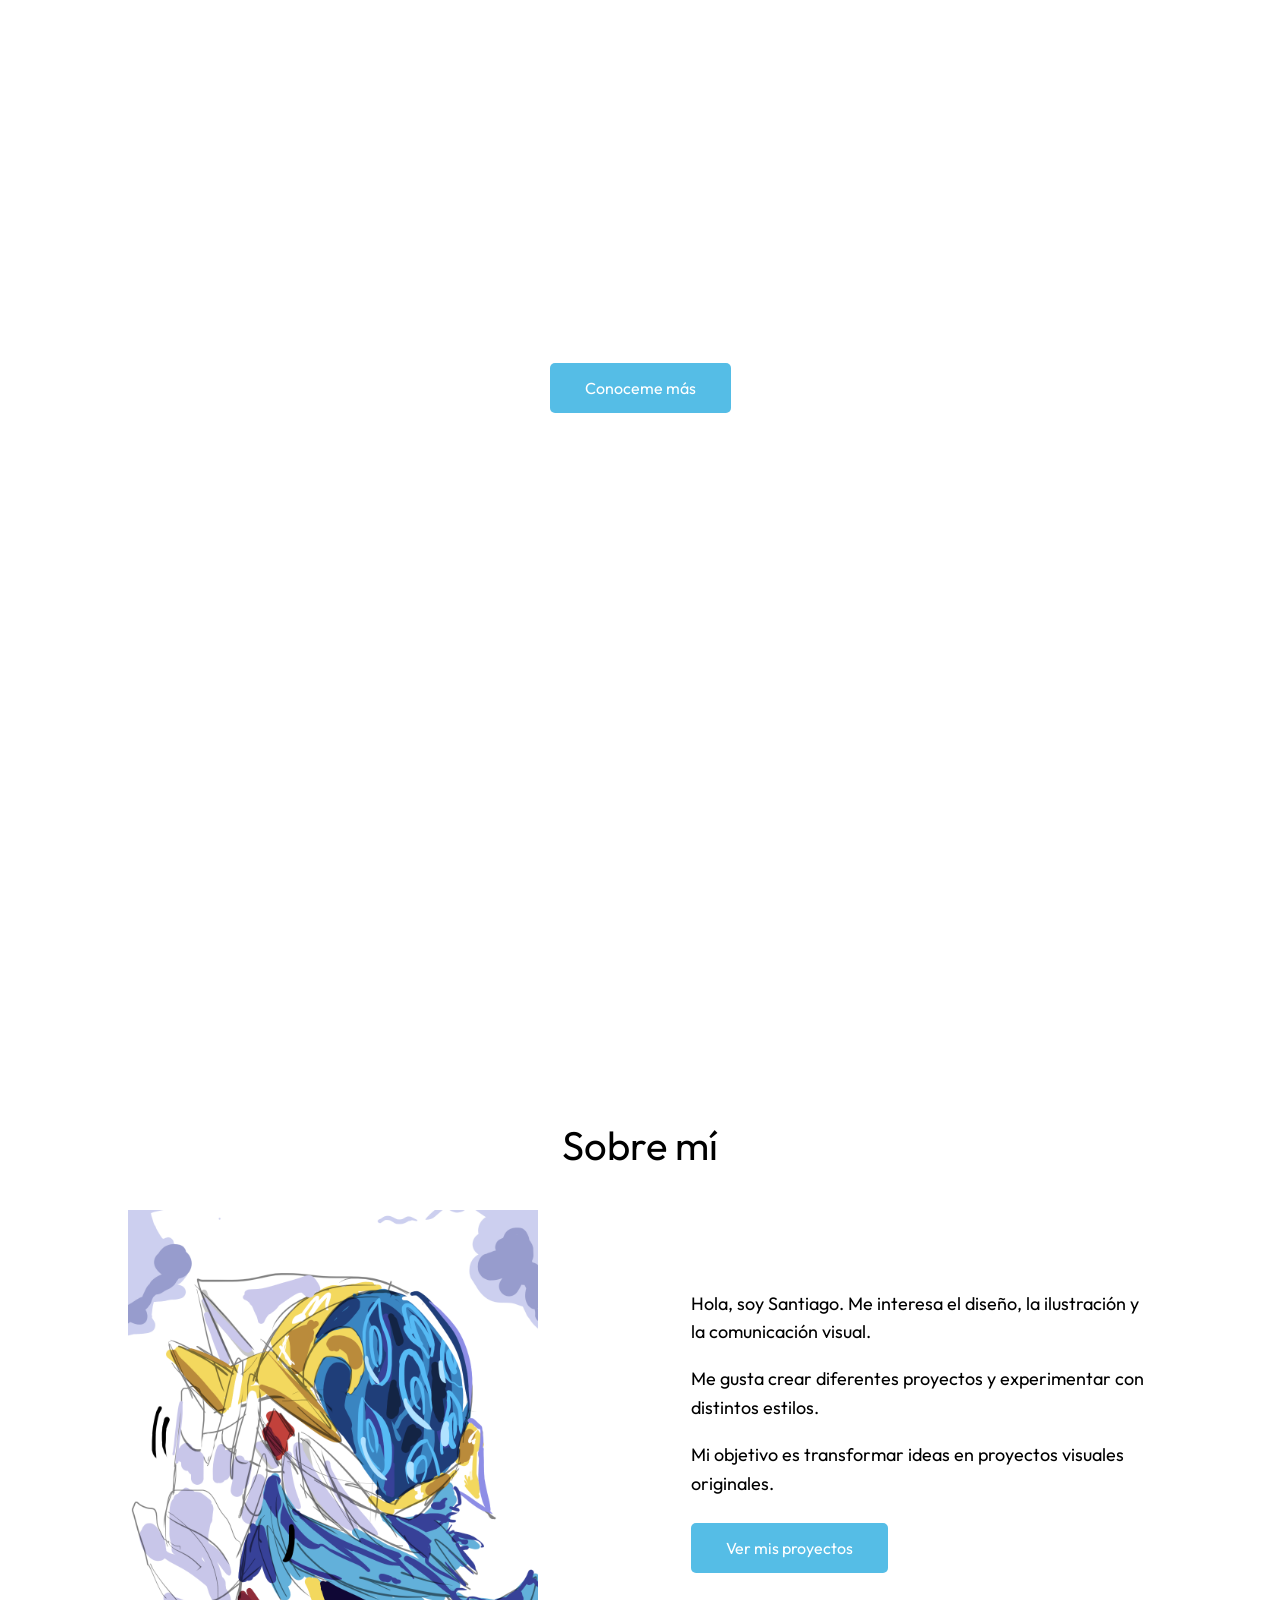
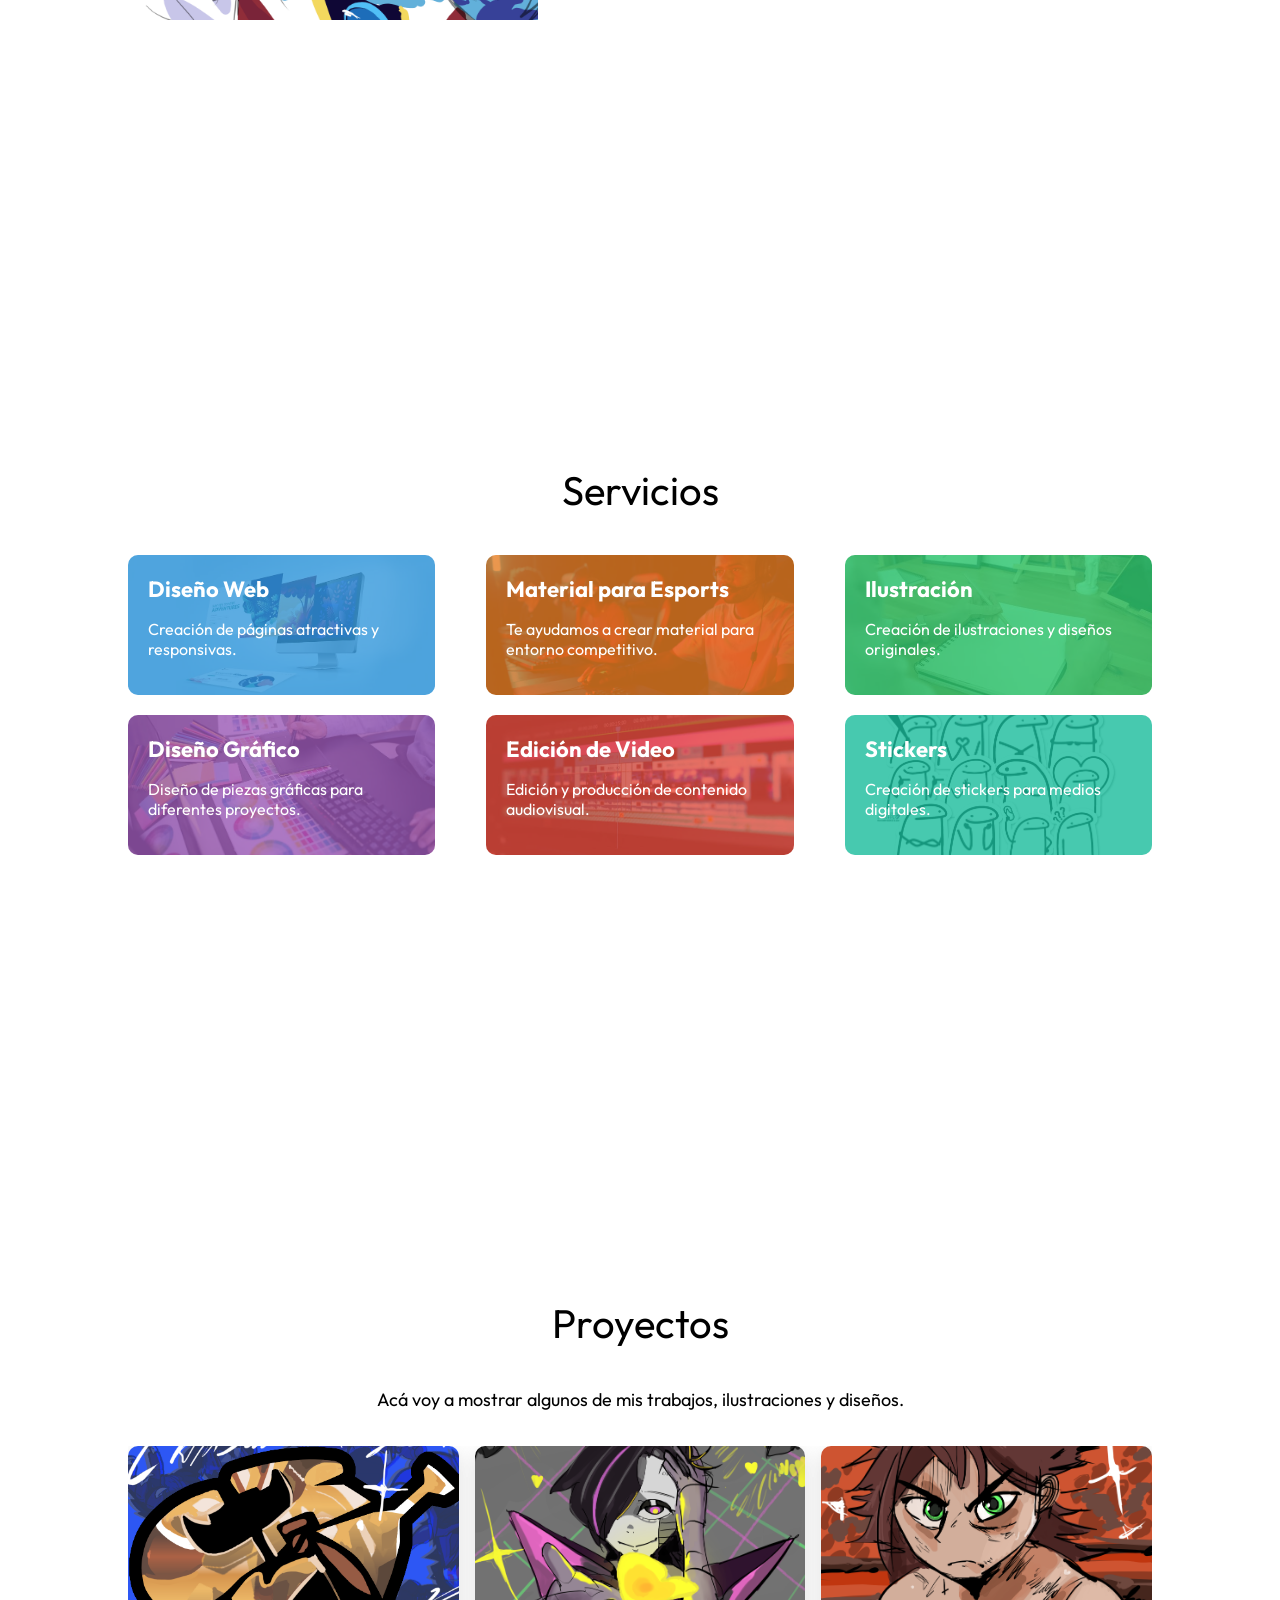
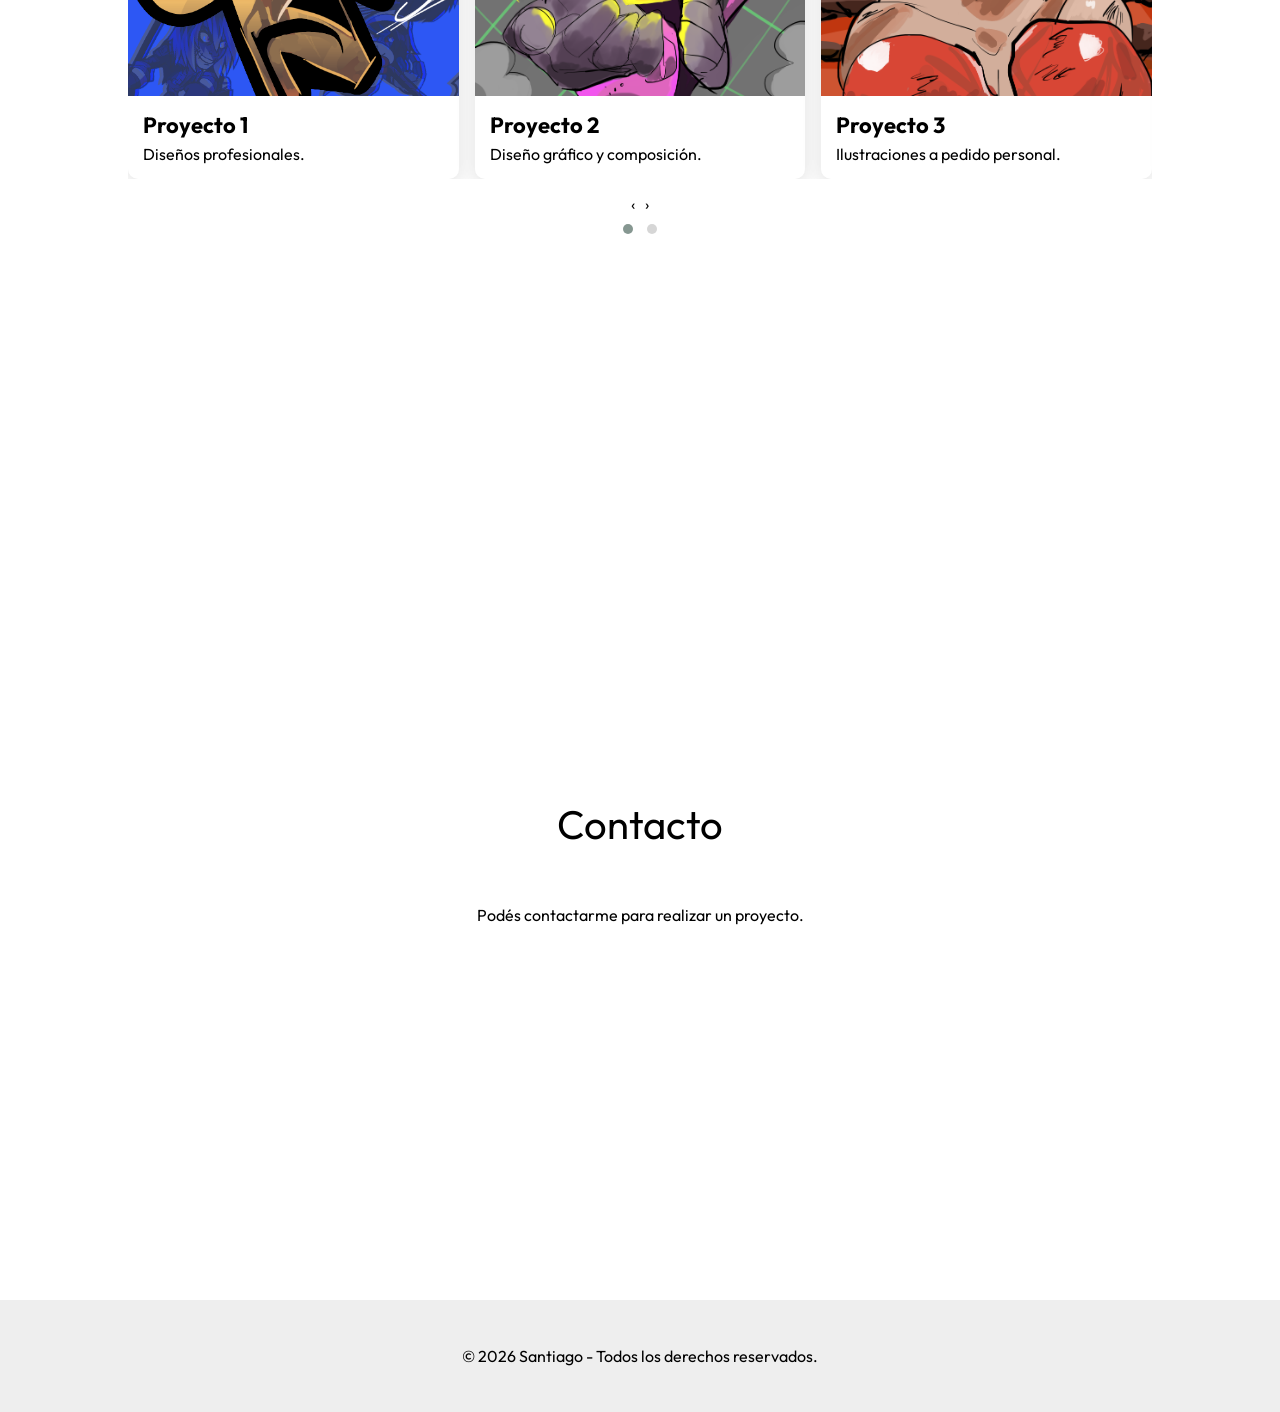
<file: index.html>
<!DOCTYPE html>
<html lang="es">

<head>
    <meta charset="UTF-8">
    <meta name="viewport" content="width=device-width, initial-scale=1.0">

    <title>Santiago Web</title>

    <!-- Fuente -->
    <link rel="preconnect" href="https://fonts.googleapis.com">
    <link rel="preconnect" href="https://fonts.gstatic.com" crossorigin>
    <link href="https://fonts.googleapis.com/css2?family=Outfit:wght@300;400;500;600;700&display=swap" rel="stylesheet">

    <!-- Owl Carousel -->
    <link rel="stylesheet" href="https://cdnjs.cloudflare.com/ajax/libs/OwlCarousel2/2.3.4/assets/owl.carousel.min.css">

    <link rel="stylesheet"
        href="https://cdnjs.cloudflare.com/ajax/libs/OwlCarousel2/2.3.4/assets/owl.theme.default.min.css">

    <!-- Mi CSS -->
    <link rel="stylesheet" href="estilos.css">
</head>

<body>

    <!-- INICIO -->
    <header id="inicio">
    
        <!-- CARRUSEL DE FONDOS -->
        <div class="carrusel-fondo">
            <div class="fondo fondo-1"></div>
            <div class="fondo fondo-2"></div>
            <div class="fondo fondo-3"></div>
            <div class="fondo fondo-4"></div>
        </div>
    
        <div class="contenedor">
            <nav>
                <div class="nombre">Santiago</div>
    
                <div class="menu">
                    <a href="#inicio">Inicio</a>
                    <a href="#sobre-mi">Sobre mí</a>
                    <a href="#proyectos">Proyectos</a>
                    <a href="#servicios">Servicios</a>
                    <a href="#contacto">Contacto</a>
                </div>
            </nav>
    
            <div class="titular">
                <h1>Santiago</h1>
                <h2>Ilustraciones y diseños profesionales.</h2>
                <a href="#sobre-mi" class="boton">Conoceme más</a>
            </div>
        </div>
    
    </header>

    <main>

        <!-- SOBRE MÍ -->
        <section id="sobre-mi">

            <h3>Sobre mí</h3>

            <div class="contenedor-sobremi">

                <img src="yo.png" alt="Imagen sobre mí">

                <div class="contenedor-texto-y-boton">

                    <p>
                        Hola, soy Santiago. Me interesa el diseño, la ilustración
                        y la comunicación visual.
                    </p>

                    <p>
                        Me gusta crear diferentes proyectos y experimentar con
                        distintos estilos.
                    </p>

                    <p id="ultimo-parrafo">
                        Mi objetivo es transformar ideas en proyectos visuales originales.
                    </p>

                    <a href="#proyectos" class="boton">
                        Ver mis proyectos
                    </a>

                </div>

            </div>

        </section>


        <!-- SERVICIOS -->
        <section id="servicios">

            <h3>Servicios</h3>

            <div class="contenedor-servicios">

                <div class="servicio servicio1">
                    <img src="imagen1.webp" alt="Diseño Web">
                    <h4>Diseño Web</h4>
                    <p>
                        Creación de páginas atractivas y responsivas.
                    </p>
                </div>

                <div class="servicio servicio2">
                    <img src="imagen2.jfif" alt="Marketing Digital">
                    <h4> Material para Esports </h4>
                    <p>
                        Te ayudamos a crear material para entorno competitivo.
                    </p>
                </div>

                <div class="servicio servicio3">
                    <img src="imagen3.jfif" alt="Ilustración">
                    <h4>Ilustración</h4>
                    <p>
                        Creación de ilustraciones y diseños originales.
                    </p>
                </div>

                <div class="servicio servicio4">
                    <img src="imagen4.jfif" alt="Diseño Gráfico">
                    <h4>Diseño Gráfico</h4>
                    <p>
                        Diseño de piezas gráficas para diferentes proyectos.
                    </p>
                </div>

                <div class="servicio servicio5">
                    <img src="imagen5.jfif" alt="Edición de Video">
                    <h4>Edición de Video</h4>
                    <p>
                        Edición y producción de contenido audiovisual.
                    </p>
                </div>

                <div class="servicio servicio6">
                    <img src="imagen6.jpg" alt="Contenido Digital">
                    <h4>Stickers</h4>
                    <p>
                        Creación de stickers para medios digitales.
                    </p>
                </div>

            </div>

        </section>


        <!-- PROYECTOS -->
        <section id="proyectos">

            <h3>Proyectos</h3>

            <p class="descripcion-proyectos">
                Acá voy a mostrar algunos de mis trabajos, ilustraciones y diseños.
            </p>

            <!-- Owl Carousel -->
            <div class="owl-carousel owl-theme proyectos-carousel">

                <div class="item">
                    <img src="proyecto1.png" alt="Proyecto 1">
                    <h4>Proyecto 1</h4>
                    <p>Diseños profesionales. </p>
                </div>

                <div class="item">
                    <img src="proyecto2.png" alt="Proyecto 2">
                    <h4>Proyecto 2</h4>
                    <p>Diseño gráfico y composición.</p>
                </div>

                <div class="item">
                    <img src="proyecto3.png" alt="Proyecto 3">
                    <h4>Proyecto 3</h4>
                    <p>Ilustraciones a pedido personal.</p>
                </div>

                <div class="item">
                    <img src="proyecto4.png" alt="Proyecto 4">
                    <h4>Proyecto 4</h4>
                    <p>Ilustración digital.</p>
                </div>

                <div class="item">
                    <img src="proyecto5.png" alt="Proyecto 5">
                    <h4>Proyecto 5</h4>
                    <p>Icono para Esports.</p>
                </div>

                <div class="item">
                    <img src="proyecto6.jfif" alt="Proyecto 6">
                    <h4>Proyecto 6</h4>
                    <p>Stickers a pedido.</p>
                </div>

            </div>

        </section>


        <!-- CONTACTO -->
        <section id="contacto">

            <h3>Contacto</h3>

            <p>
                Podés contactarme para realizar un proyecto.
            </p>

        </section>

    </main>


    <!-- FOOTER -->
    <footer>
        <p>© 2026 Santiago - Todos los derechos reservados.</p>
    </footer>


    <!-- jQuery -->
    <script src="https://cdnjs.cloudflare.com/ajax/libs/jquery/3.7.1/jquery.min.js"></script>

    <!-- Owl Carousel -->
    <script src="https://cdnjs.cloudflare.com/ajax/libs/OwlCarousel2/2.3.4/owl.carousel.min.js"></script>

    <!-- Mi JavaScript -->
    <script src="main.js"></script>

</body>

</html>
</file>
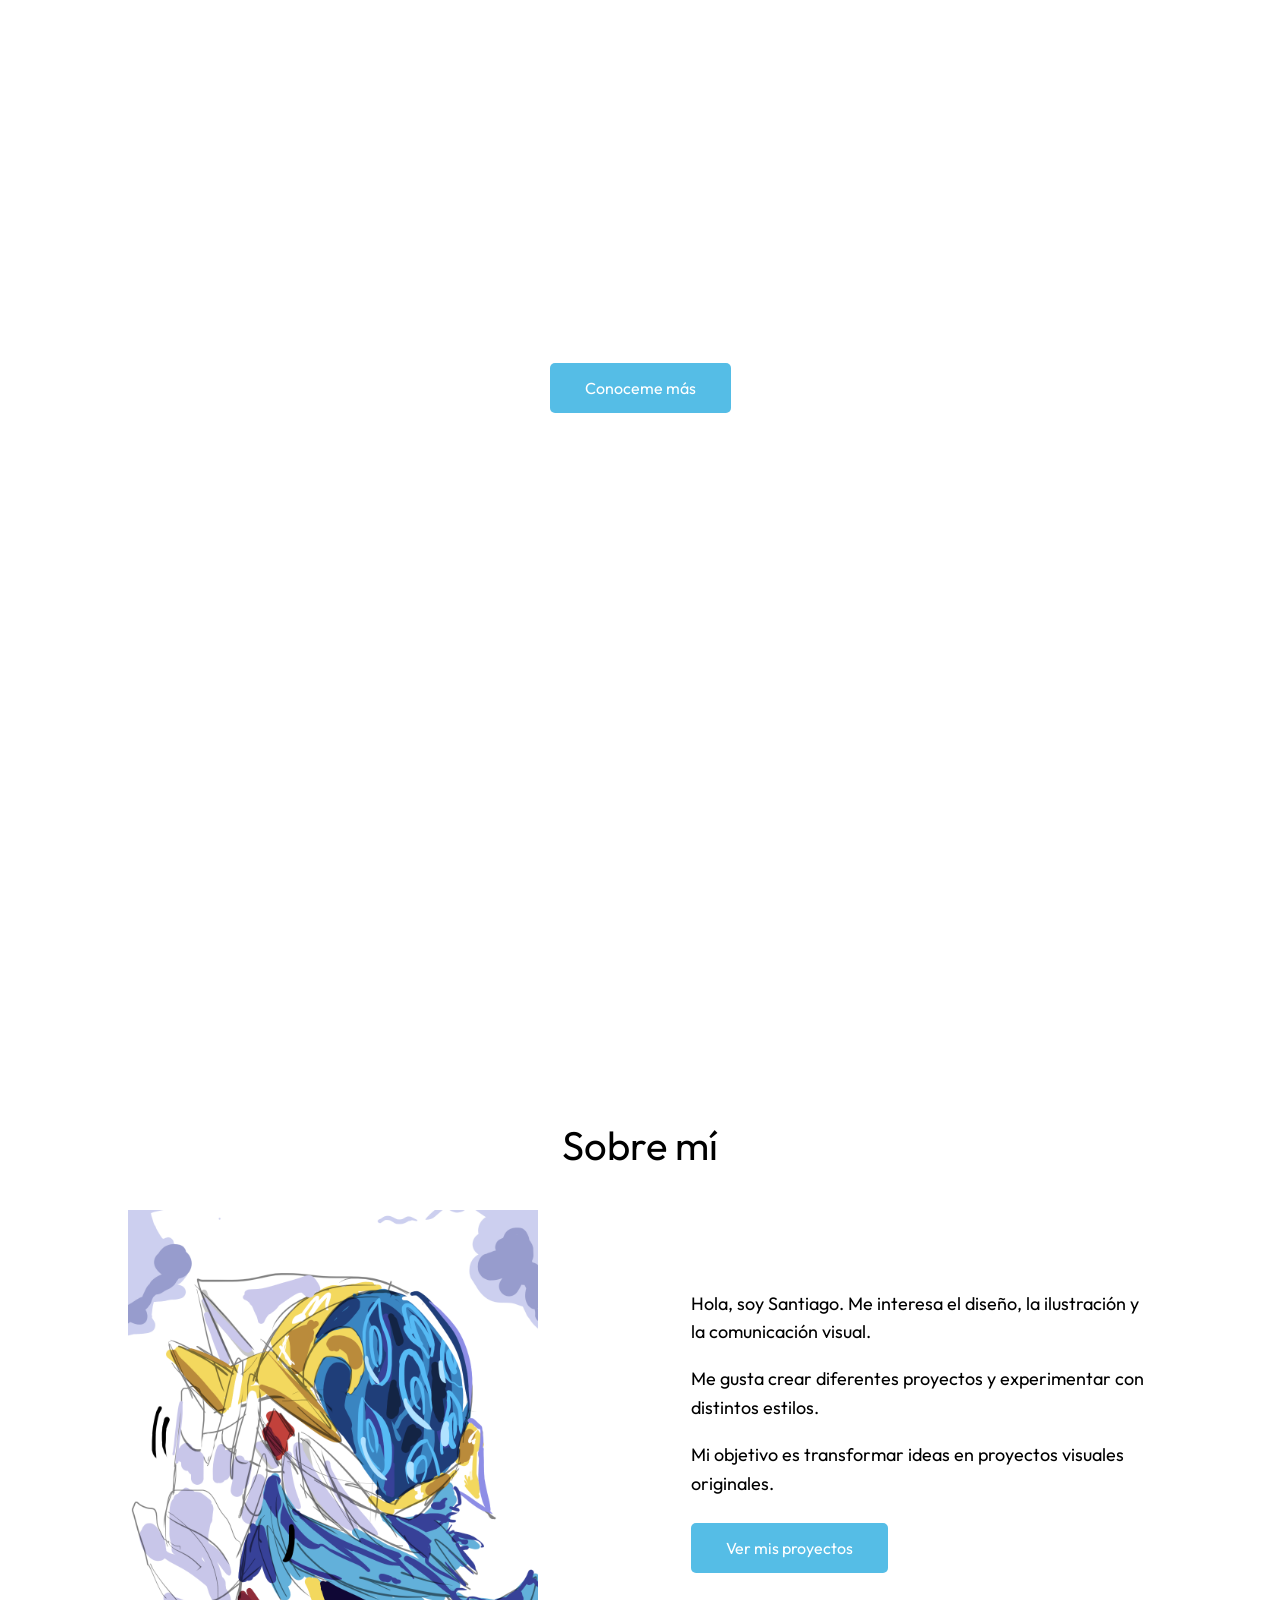
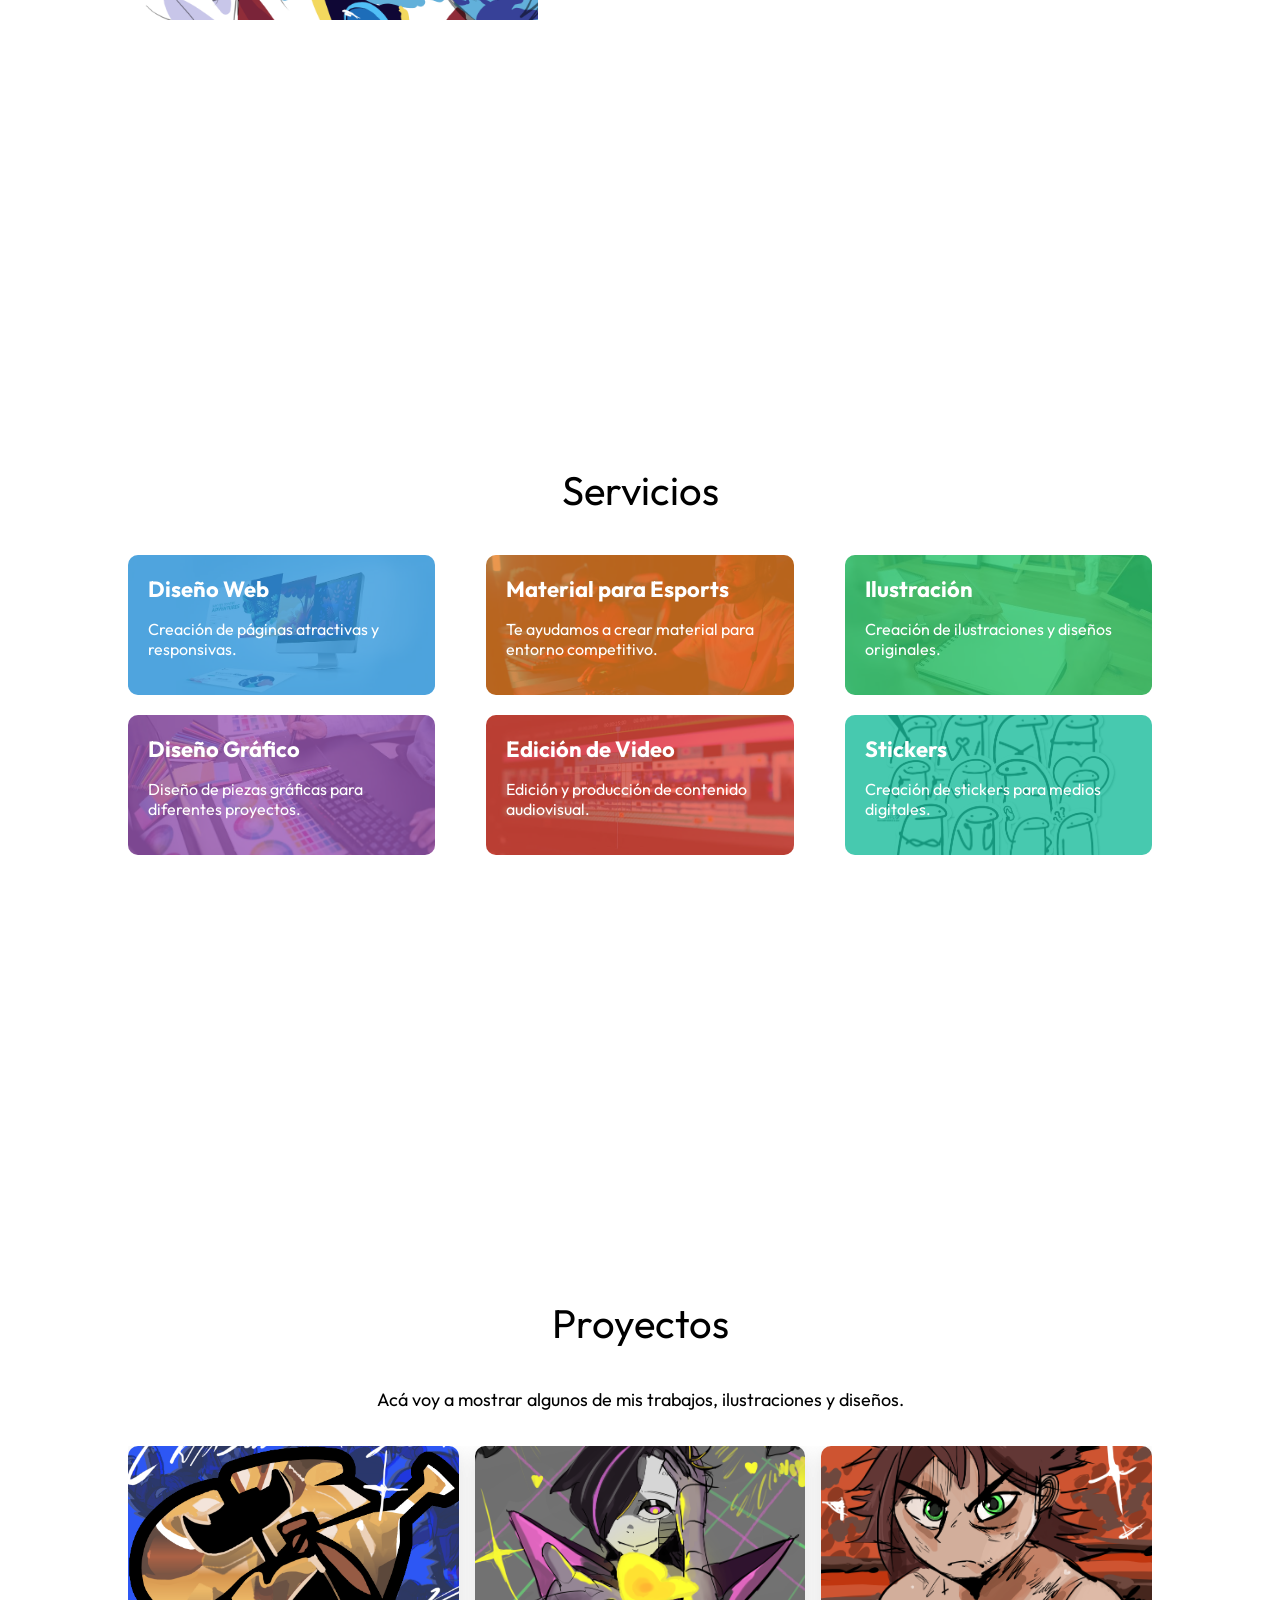
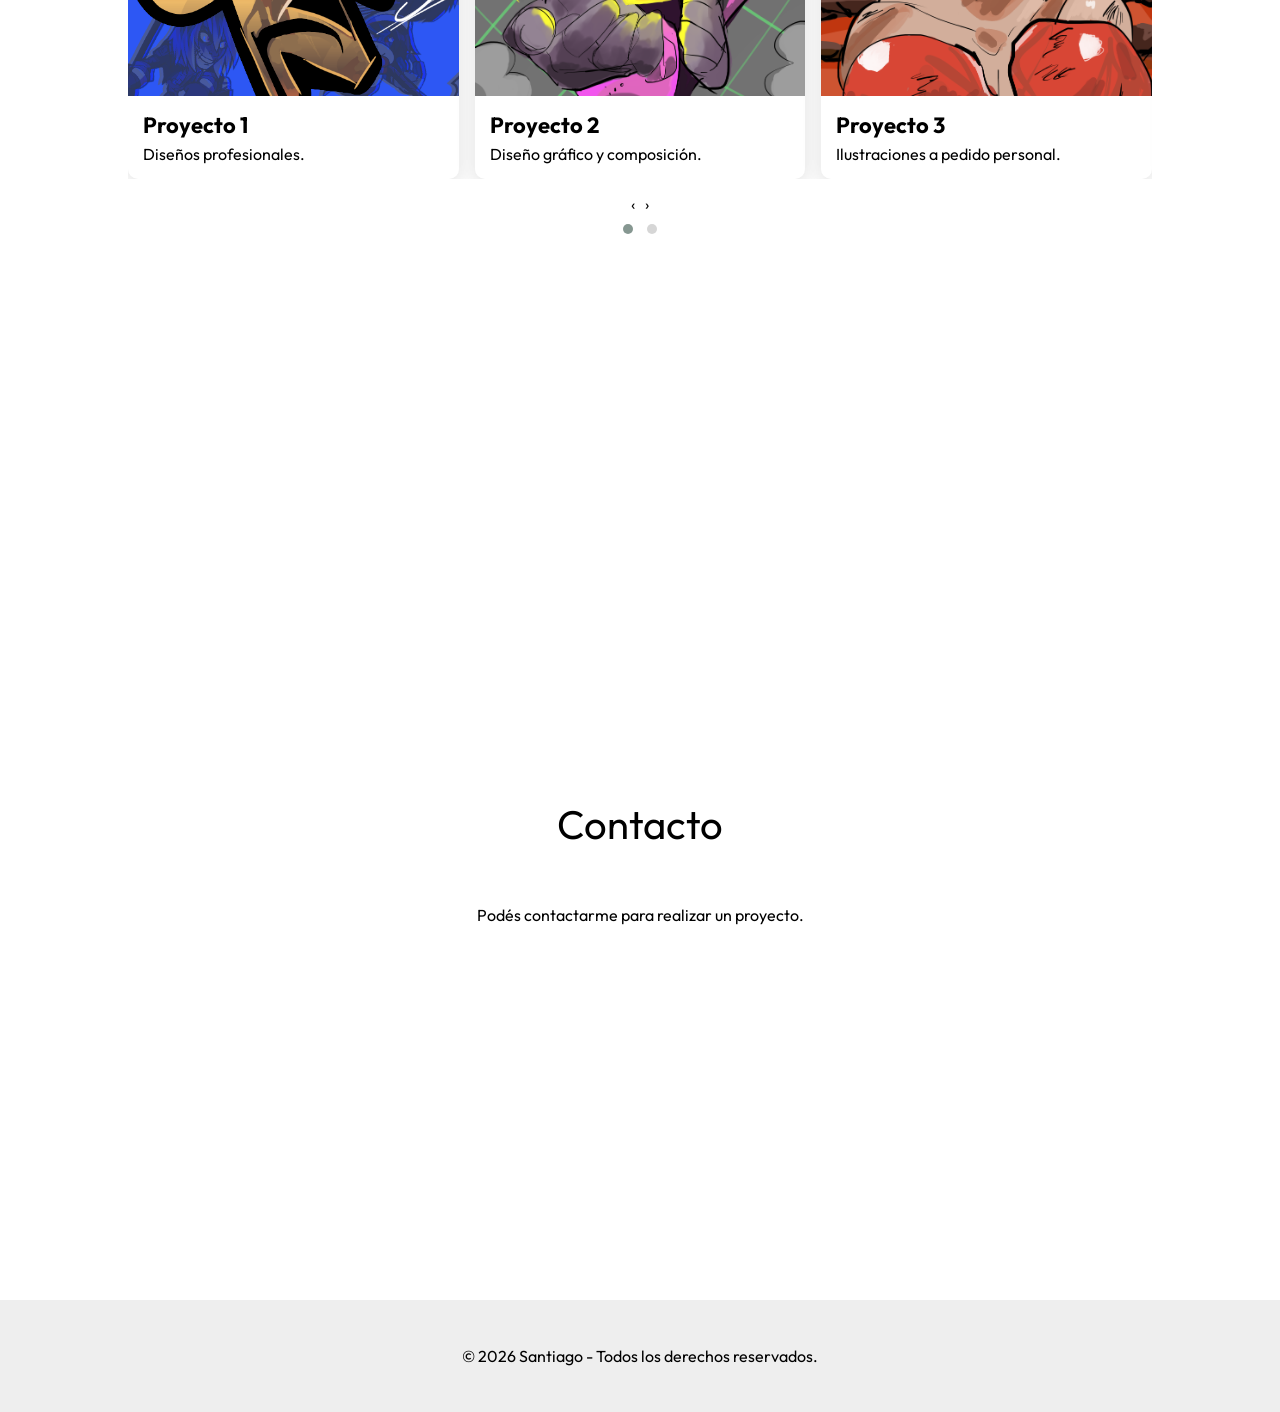
<file: Pagina.html>
<!DOCTYPE html>
<html lang="es">

<head>
    <meta charset="UTF-8">
    <meta name="viewport" content="width=device-width, initial-scale=1.0">

    <title>Santiago Web</title>

    <!-- Fuente -->
    <link rel="preconnect" href="https://fonts.googleapis.com">
    <link rel="preconnect" href="https://fonts.gstatic.com" crossorigin>
    <link href="https://fonts.googleapis.com/css2?family=Outfit:wght@300;400;500;600;700&display=swap" rel="stylesheet">

    <!-- Owl Carousel -->
    <link rel="stylesheet" href="https://cdnjs.cloudflare.com/ajax/libs/OwlCarousel2/2.3.4/assets/owl.carousel.min.css">

    <link rel="stylesheet"
        href="https://cdnjs.cloudflare.com/ajax/libs/OwlCarousel2/2.3.4/assets/owl.theme.default.min.css">

    <!-- Mi CSS -->
    <link rel="stylesheet" href="estilos.css">
</head>

<body>

    <!-- INICIO -->
    <header id="inicio">
    
        <!-- CARRUSEL DE FONDOS -->
        <div class="carrusel-fondo">
            <div class="fondo fondo-1"></div>
            <div class="fondo fondo-2"></div>
            <div class="fondo fondo-3"></div>
            <div class="fondo fondo-4"></div>
        </div>
    
        <div class="contenedor">
            <nav>
                <div class="nombre">Santiago</div>
    
                <div class="menu">
                    <a href="#inicio">Inicio</a>
                    <a href="#sobre-mi">Sobre mí</a>
                    <a href="#proyectos">Proyectos</a>
                    <a href="#servicios">Servicios</a>
                    <a href="#contacto">Contacto</a>
                </div>
            </nav>
    
            <div class="titular">
                <h1>Santiago</h1>
                <h2>Ilustraciones y diseños profesionales.</h2>
                <a href="#sobre-mi" class="boton">Conoceme más</a>
            </div>
        </div>
    
    </header>

    <main>

        <!-- SOBRE MÍ -->
        <section id="sobre-mi">

            <h3>Sobre mí</h3>

            <div class="contenedor-sobremi">

                <img src="yo.png" alt="Imagen sobre mí">

                <div class="contenedor-texto-y-boton">

                    <p>
                        Hola, soy Santiago. Me interesa el diseño, la ilustración
                        y la comunicación visual.
                    </p>

                    <p>
                        Me gusta crear diferentes proyectos y experimentar con
                        distintos estilos.
                    </p>

                    <p id="ultimo-parrafo">
                        Mi objetivo es transformar ideas en proyectos visuales originales.
                    </p>

                    <a href="#proyectos" class="boton">
                        Ver mis proyectos
                    </a>

                </div>

            </div>

        </section>


        <!-- SERVICIOS -->
        <section id="servicios">

            <h3>Servicios</h3>

            <div class="contenedor-servicios">

                <div class="servicio servicio1">
                    <img src="imagen1.webp" alt="Diseño Web">
                    <h4>Diseño Web</h4>
                    <p>
                        Creación de páginas atractivas y responsivas.
                    </p>
                </div>

                <div class="servicio servicio2">
                    <img src="imagen2.jfif" alt="Marketing Digital">
                    <h4> Material para Esports </h4>
                    <p>
                        Te ayudamos a crear material para entorno competitivo.
                    </p>
                </div>

                <div class="servicio servicio3">
                    <img src="imagen3.jfif" alt="Ilustración">
                    <h4>Ilustración</h4>
                    <p>
                        Creación de ilustraciones y diseños originales.
                    </p>
                </div>

                <div class="servicio servicio4">
                    <img src="imagen4.jfif" alt="Diseño Gráfico">
                    <h4>Diseño Gráfico</h4>
                    <p>
                        Diseño de piezas gráficas para diferentes proyectos.
                    </p>
                </div>

                <div class="servicio servicio5">
                    <img src="imagen5.jfif" alt="Edición de Video">
                    <h4>Edición de Video</h4>
                    <p>
                        Edición y producción de contenido audiovisual.
                    </p>
                </div>

                <div class="servicio servicio6">
                    <img src="imagen6.jpg" alt="Contenido Digital">
                    <h4>Stickers</h4>
                    <p>
                        Creación de stickers para medios digitales.
                    </p>
                </div>

            </div>

        </section>


        <!-- PROYECTOS -->
        <section id="proyectos">

            <h3>Proyectos</h3>

            <p class="descripcion-proyectos">
                Acá voy a mostrar algunos de mis trabajos, ilustraciones y diseños.
            </p>

            <!-- Owl Carousel -->
            <div class="owl-carousel owl-theme proyectos-carousel">

                <div class="item">
                    <img src="proyecto1.png" alt="Proyecto 1">
                    <h4>Proyecto 1</h4>
                    <p>Diseños profesionales. </p>
                </div>

                <div class="item">
                    <img src="proyecto2.png" alt="Proyecto 2">
                    <h4>Proyecto 2</h4>
                    <p>Diseño gráfico y composición.</p>
                </div>

                <div class="item">
                    <img src="proyecto3.png" alt="Proyecto 3">
                    <h4>Proyecto 3</h4>
                    <p>Ilustraciones a pedido personal.</p>
                </div>

                <div class="item">
                    <img src="proyecto4.png" alt="Proyecto 4">
                    <h4>Proyecto 4</h4>
                    <p>Ilustración digital.</p>
                </div>

                <div class="item">
                    <img src="proyecto5.png" alt="Proyecto 5">
                    <h4>Proyecto 5</h4>
                    <p>Icono para Esports.</p>
                </div>

                <div class="item">
                    <img src="proyecto6.jfif" alt="Proyecto 6">
                    <h4>Proyecto 6</h4>
                    <p>Stickers a pedido.</p>
                </div>

            </div>

        </section>


        <!-- CONTACTO -->
        <section id="contacto">

            <h3>Contacto</h3>

            <p>
                Podés contactarme para realizar un proyecto.
            </p>

        </section>

    </main>


    <!-- FOOTER -->
    <footer>
        <p>© 2026 Santiago - Todos los derechos reservados.</p>
    </footer>


    <!-- jQuery -->
    <script src="https://cdnjs.cloudflare.com/ajax/libs/jquery/3.7.1/jquery.min.js"></script>

    <!-- Owl Carousel -->
    <script src="https://cdnjs.cloudflare.com/ajax/libs/OwlCarousel2/2.3.4/owl.carousel.min.js"></script>

    <!-- Mi JavaScript -->
    <script src="main.js"></script>

</body>

</html>
</file>
<file: estilos.css>
/* ================================
   RESET Y BASE
================================ */

* {
    box-sizing: border-box;
}

body {
    margin: 0;
    font-family: 'Outfit', Arial, sans-serif;
}

html {
    scroll-behavior: smooth;
}


/* ================================
   HEADER / INICIO
================================ */

/* HEADER / INICIO */
header {
    height: 100vh;
    position: relative;
    overflow: hidden;
}

/* CARRUSEL DE FONDOS */
.carrusel-fondo {
    position: absolute;
    top: 0;
    left: 0;
    width: 100%;
    height: 100%;
}

/* CADA IMAGEN DEL CARRUSEL */
.fondo {
    position: absolute;
    width: 100%;
    height: 100%;

    background-position: center;
    background-size: cover;

    opacity: 0;
    animation: cambiarFondo 20s infinite;
}

/* IMÁGENES */
.fondo-1 {
    background-image: linear-gradient(rgba(0, 0, 0, 0.4),
            rgba(3, 0, 0, 0.9)), url("fondo.png");

    animation-delay: 0s;
}

.fondo-2 {
    background-image: linear-gradient(rgba(0, 0, 0, 0.4),
            rgba(3, 0, 0, 0.9)), url("fondo1.png");

    animation-delay: 5s;
}

.fondo-3 {
    background-image: linear-gradient(rgba(0, 0, 0, 0.4),
            rgba(3, 0, 0, 0.9)), url("fondo2.png");

    animation-delay: 10s;
}

.fondo-4 {
    background-image: linear-gradient(rgba(0, 0, 0, 0.4),
            rgba(3, 0, 0, 0.9)), url("fondo3.png");

    animation-delay: 15s;
}

/* ANIMACIÓN */
@keyframes cambiarFondo {

    0% {
        opacity: 0;
    }

    5% {
        opacity: 1;
    }

    25% {
        opacity: 1;
    }

    30% {
        opacity: 0;
    }

    100% {
        opacity: 0;
    }
}


/* ================================
   CONTENEDOR GENERAL
================================ */

.contenedor {
    width: 90%;
        max-width: 1280px;
        margin: auto;
        position: relative;
        z-index: 2;
}


/* ================================
   MENÚ
================================ */

nav {
    display: flex;
    justify-content: space-between;
    align-items: center;
    padding-top: 25px;
}

.nombre {
    color: white;
    font-size: 25px;
    font-weight: bold;
}

.menu {
    display: flex;
    gap: 30px;
}

nav a {
    text-decoration: none;
    color: white;
}


/* ================================
   TÍTULOS PRINCIPALES
================================ */

.titular {
    text-align: center;
    margin-top: 150px;
    color: white;
}

.titular h1 {
    font-size: 50px;
    margin: 0;
}

.titular h2 {
    font-size: 28px;
    margin-bottom: 50px;
}


/* ================================
   BOTONES
================================ */

.boton {
    text-decoration: none;
    color: white;
    background-color: #55bde6;
    padding: 15px 35px;
    border-radius: 5px;
}


/* ================================
   SECCIONES
================================ */

section {
    width: 100%;
    min-height: 100vh;
    margin: 0;
    display: flex;
    flex-direction: column;
    justify-content: center;
    align-items: center;
}


/* ================================
   TÍTULOS DE LAS SECCIONES
================================ */

section h3 {
    text-align: center;
    font-size: 40px;
    font-weight: normal;
}


/* ================================
   SOBRE MÍ
================================ */

.contenedor-sobremi {
    display: flex;
    align-items: center;
    justify-content: space-between;
    gap: 80px;
    width: 80%;
    max-width: 1100px;
}

.contenedor-sobremi img {
    width: 40%;
    height: auto;
}

.contenedor-texto-y-boton {
    width: 45%;
}

.contenedor-texto-y-boton p {
    font-size: 18px;
    line-height: 1.6;
}

#ultimo-parrafo {
    margin-bottom: 40px;
}


/* ================================
   SERVICIOS
================================ */

.contenedor-servicios {
    display: flex;
    flex-wrap: wrap;
    justify-content: space-between;
    width: 80%;
    max-width: 1100px;
}

.servicio {
    width: 30%;
    margin-bottom: 20px;
    padding: 20px;
    border-radius: 10px;
    color: white;

    /* Permite colocar la imagen detrás del contenido */
    position: relative;
    overflow: hidden;
}

/* COLORES DE LOS SERVICIOS */

.servicio1 {
    background: #3498db;
}

.servicio2 {
    background: #e67e22;
}

.servicio3 {
    background: #2ecc71;
}

.servicio4 {
    background: #9b59b6;
}

.servicio5 {
    background: #e74c3c;
}

.servicio6 {
    background: #1abc9c;
}


/* IMÁGENES DE SERVICIOS */

.servicio img {
    position: absolute;
    width: 100%;
    height: 100%;
    object-fit: cover;

    top: 0;
    left: 0;

    opacity: 0.20;
}


/* TEXTO DE LOS SERVICIOS */

.servicio h4 {
    margin: 0;
    font-size: 22px;

    position: relative;
    z-index: 2;
}

.servicio p {
    font-size: 16px;

    position: relative;
    z-index: 2;
}

/* ================================
   PROYECTOS / OWL CAROUSEL
================================ */

#proyectos {
    overflow: hidden;
}

.descripcion-proyectos {
    text-align: center;
    font-size: 18px;
    margin: 0 20px 35px;
}

.proyectos-carousel {
    width: 80%;
    max-width: 1100px;
}

.proyectos-carousel .item {
    background: white;
    border-radius: 10px;
    overflow: hidden;
    box-shadow: 0 6px 20px rgba(0, 0, 0, 0.12);
    padding-bottom: 15px;
}

.proyectos-carousel .item img {
    display: block;
    width: 100%;
    height: 250px;
    object-fit: cover;
}

.proyectos-carousel .item h4 {
    margin: 15px 15px 5px;
    font-size: 22px;
}

.proyectos-carousel .item p {
    margin: 0 15px;
    font-size: 16px;
}


/* ================================
   FOOTER
================================ */

footer {
    text-align: center;
    padding: 30px;
    background-color: #eeeeee;
}


/* ================================
   RESPONSIVE
================================ */

@media (max-width: 900px) {

    .servicio {
        width: 47%;
    }

    .contenedor-sobremi {
        gap: 40px;
    }

}


@media (max-width: 700px) {

    .menu {
        gap: 12px;
        flex-wrap: wrap;
        justify-content: flex-end;
    }

    .contenedor-sobremi {
        flex-direction: column;
        width: 90%;
    }

    .contenedor-sobremi img {
        width: 70%;
    }

    .contenedor-texto-y-boton {
        width: 90%;
    }

    .servicio {
        width: 100%;
    }

    .titular {
        margin-top: 100px;
    }

    .titular h1 {
        font-size: 42px;
    }

    .titular h2 {
        font-size: 22px;
    }

    .proyectos-carousel {
        width: 90%;
    }

}
</file>
